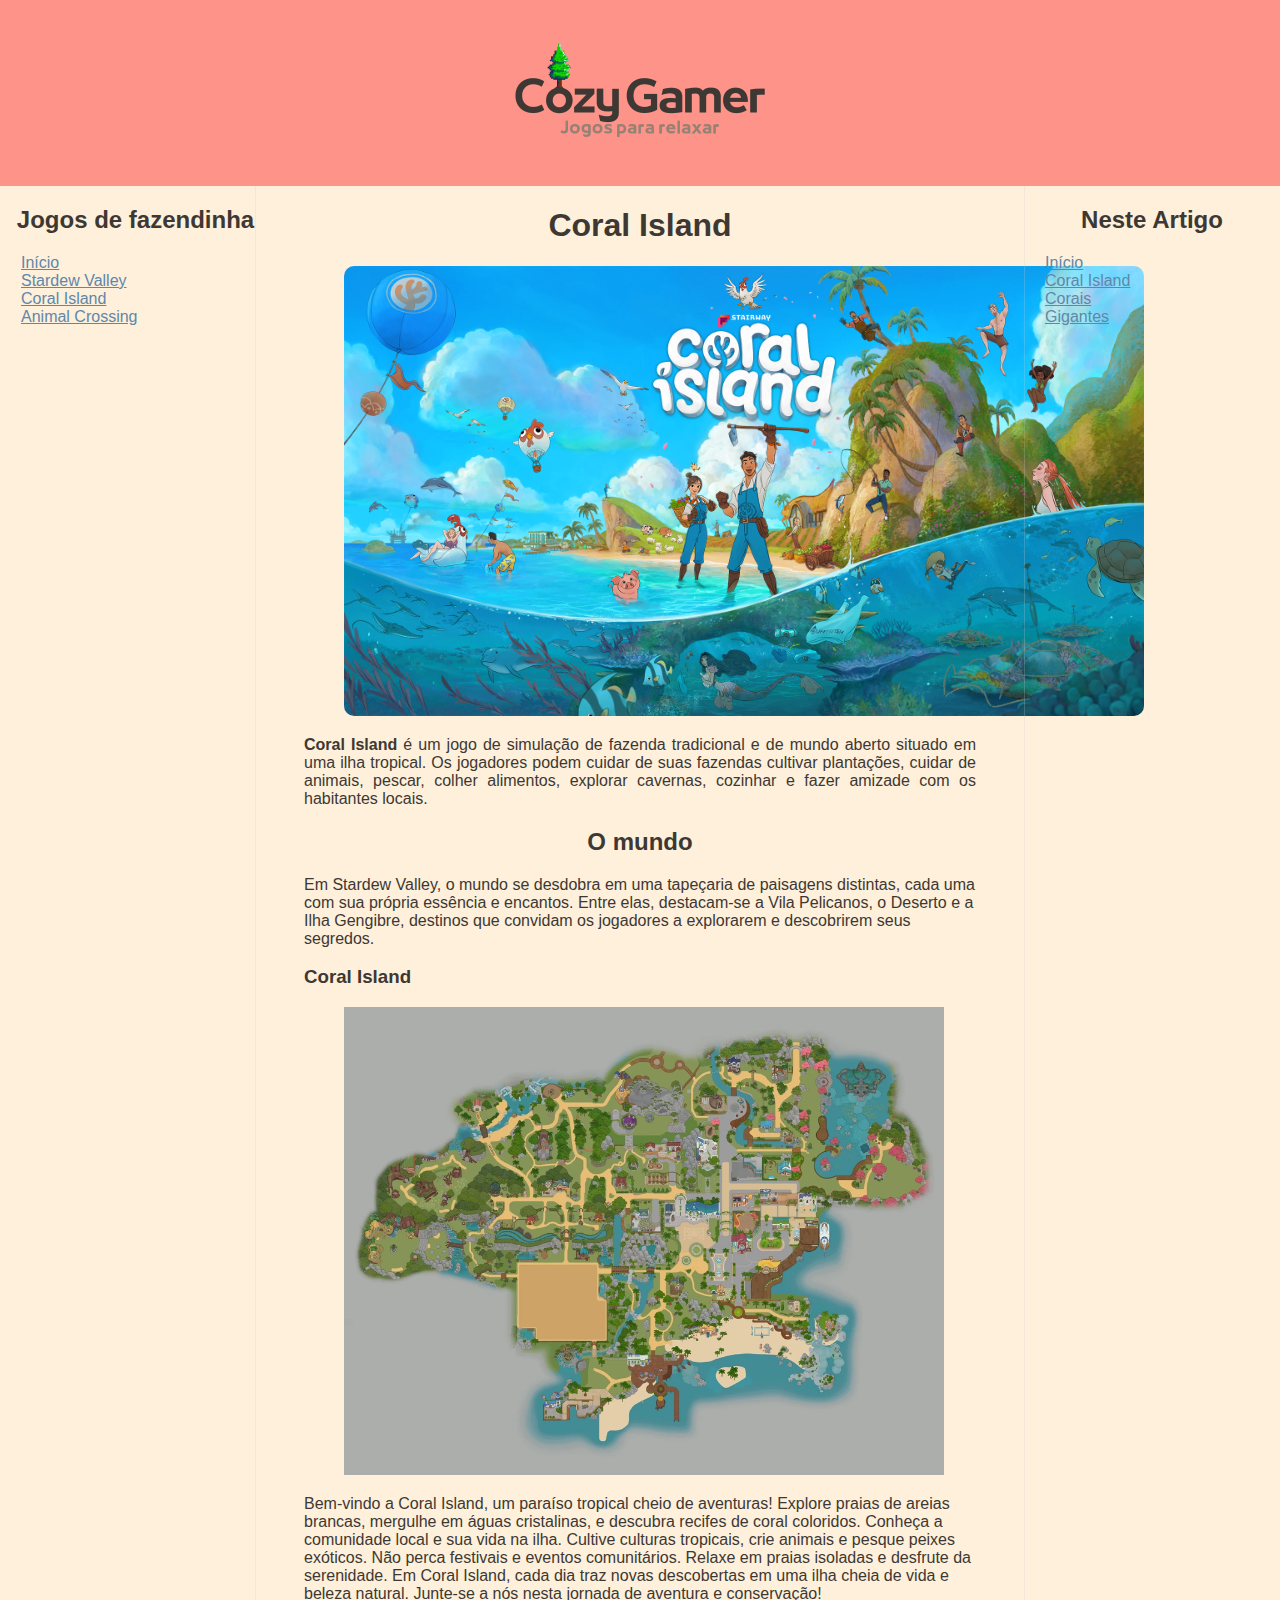
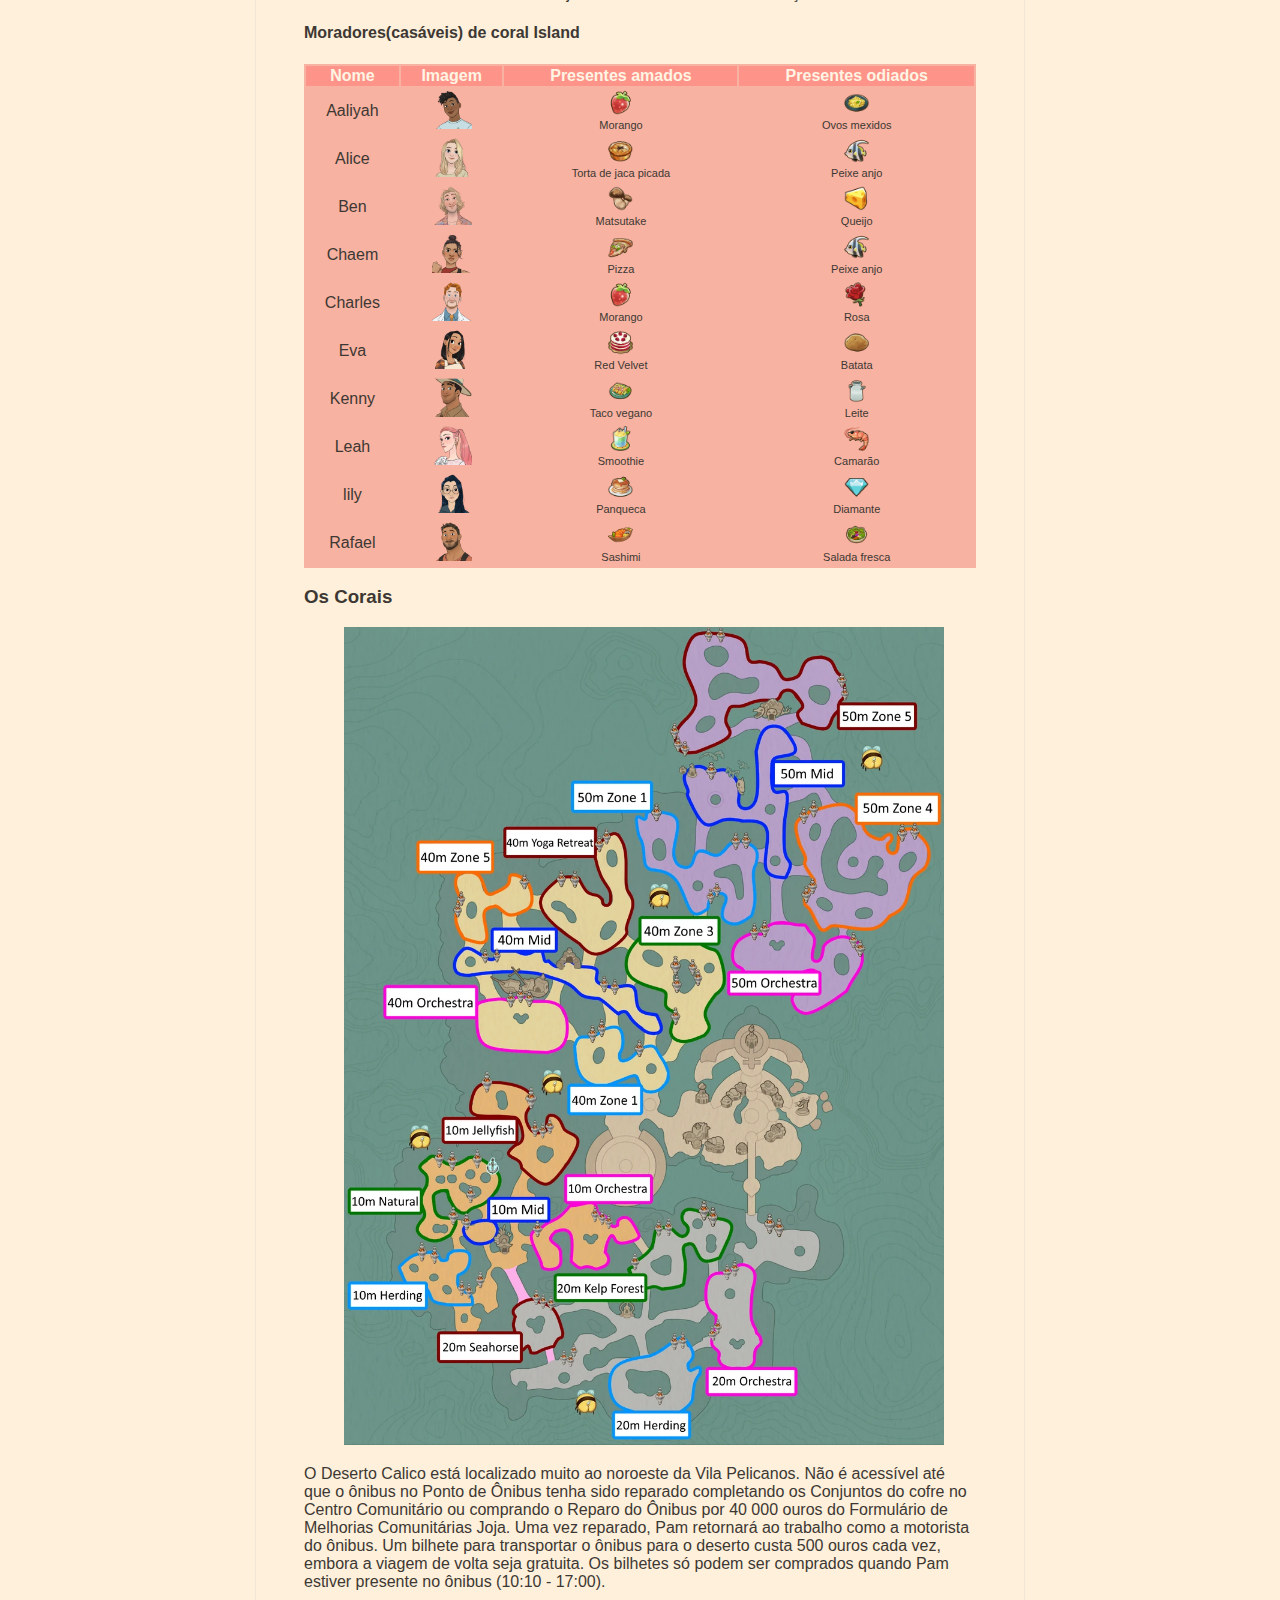
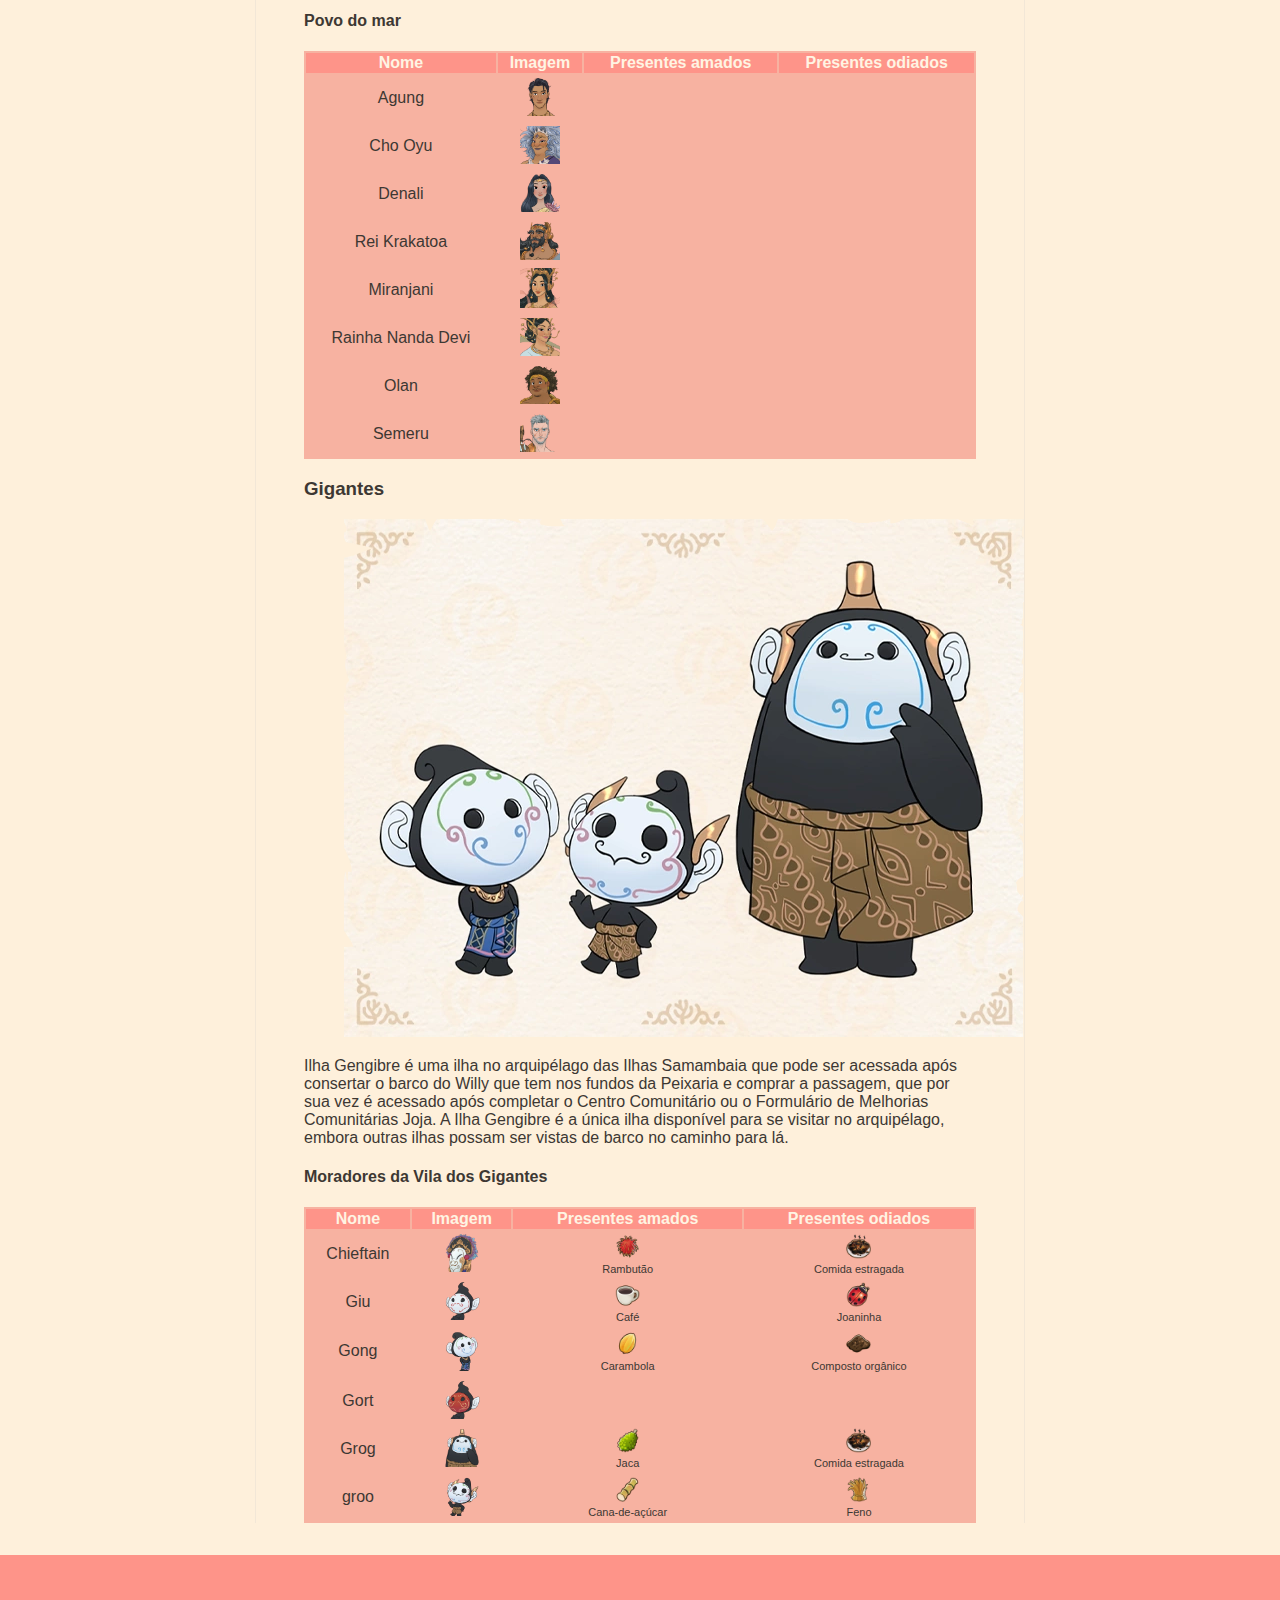
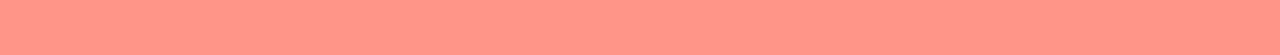
<file: coral-island.html>
<!DOCTYPE html>
<html lang="pt-br">
<head>
    <meta charset="UTF-8">
    <meta http-equiv="X-UA-Compatible" content="IE=edge">
    <meta name="viewport" content="width=device-width, initial-scale=1.0">
    <title>Stardew Valley</title>
    <link rel="stylesheet" href="assets/css/style.css">
</head>
<body>
    <header>   
        <figure class="logo">
            <img src="assets/media/logo/logo.png" width="300" alt="Logo da página"/>
        </figure>
    </header>

    <div class="bar"></div>

    <main class="content">
        <nav class="sidebar">
            <h2>Jogos de fazendinha</h2>
            <ul>
                <li><a href="index.html">Início</a></li>
                <li><a href="stardew.html">Stardew Valley</a></li>
                <li><a href="#">Coral Island</a></li>
                <li><a href="#">Animal Crossing</a></li>
            </ul>
        </nav>

        <section class="main">
            <h1>Coral Island</h1>
            <article>
                <figure>
                    <img src="assets/media/coralIsland/display/homepage_Image.png" alt="imagem promocional do jogo" width="800" style="border-radius: 10px;">
                </figure>
                <p class="description">
                    <b>Coral Island</b> é um jogo de simulação de fazenda tradicional e de mundo aberto situado em uma ilha tropical. Os jogadores podem cuidar de suas fazendas
                    cultivar plantações, cuidar de animais, pescar, colher alimentos, explorar cavernas, cozinhar e fazer amizade com os habitantes locais.
                </p>
            </article>
            <section>
                <h2>O mundo</h2>
                <p>
                    Em Stardew Valley, o mundo se desdobra em uma tapeçaria de paisagens distintas, cada uma com sua própria essência e encantos. Entre elas, destacam-se a Vila Pelicanos, o Deserto e a Ilha Gengibre, destinos que convidam os jogadores a explorarem e descobrirem seus segredos.
                </p>
                <article class="coralIsland">
                    <h3 id="coralIsland">Coral Island</h3>
                    <figure>
                        <img src="assets/media/coralIsland/display/Coral_Island_Map.jpg" alt="Mapa da ilha de Coral Island" width="600px">
                    </figure>
                    <p>
                        Bem-vindo a Coral Island, um paraíso tropical cheio de aventuras! Explore praias de areias brancas, mergulhe em águas cristalinas, e descubra recifes de coral coloridos. Conheça a comunidade local e sua vida na ilha. Cultive culturas tropicais, crie animais e pesque peixes exóticos. Não perca festivais e eventos comunitários. Relaxe em praias isoladas e desfrute da serenidade. Em Coral Island, cada dia traz novas descobertas em uma ilha cheia de vida e beleza natural. Junte-se a nós nesta jornada de aventura e conservação!
                    </p>
                    <h4>Moradores(casáveis) de coral Island</h4>
                    <table class="tableNPC">
                        <thead>
                            <tr>
                                <th>Nome</th>
                                <th>Imagem</th>
                                <th>Presentes amados</th>
                                <th>Presentes odiados</th>
                            </tr>
                        </thead>
                        <tbody>
                            <tr id="aaliyah">
                                <td>Aaliyah</td>
                                <td>
                                    <picture>
                                        <img src="assets/media/coralIsland/icons/Aaliyah.jpg" alt="" width="40px">
                                    </picture>
                                </td>
                                <td>
                                    <picture>
                                        <img src="assets/media/coralIsland/gifts/Strawberry.jpg" alt="" width="25px">
                                        <figcaption class="caption">Morango</figcaption>
                                    </picture>
                                </td>
                                <td>
                                    <picture>
                                        <img src="assets/media/coralIsland/gifts/Scrambled_eggs.jpg" alt="" width="25px">
                                        <figcaption class="caption">Ovos mexidos</figcaption>
                                    </picture>
                                </td>
                            </tr>
                            <tr id="alice">
                                <td>Alice</td>
                                <td>
                                    <picture>
                                        <img src="assets/media/coralIsland/icons/Alice.jpg" alt="" width="40px">
                                    </picture>
                                </td>
                                <td>
                                    <picture>
                                        <img src="assets/media/coralIsland/gifts/Minced_jackfruit_pie.jpg" alt="" width="25px">
                                        <figcaption class="caption">Torta de jaca picada</figcaption>
                                    </picture>
                                </td>
                                <td>
                                    <picture>
                                        <img src="assets/media/coralIsland/gifts/Angelfish.jpg" alt="" width="25px">
                                        <figcaption class="caption">Peixe anjo</figcaption>
                                    </picture>
                                </td>
                            </tr>
                            <tr id="ben">
                                <td>Ben</td>
                                <td>
                                    <picture>
                                        <img src="assets/media/coralIsland/icons/Ben.jpg" alt="" width="40px">
                                    </picture>
                                </td>
                                <td>
                                    <picture>
                                        <img src="assets/media/coralIsland/gifts/Matsutake.jpg" alt="" width="25px">
                                        <figcaption class="caption">Matsutake</figcaption>
                                    </picture>
                                </td>
                                <td>
                                    <picture>
                                        <img src="assets/media/coralIsland/gifts/Cheese.jpg" alt="" width="25px">
                                        <figcaption class="caption">Queijo</figcaption>
                                    </picture>
                                </td>
                            </tr>
                            <tr id="chaem">
                                <td>Chaem</td>
                                <td>
                                    <picture>
                                        <img src="assets/media/coralIsland/icons/Chaem.jpg" alt="" width="40px">
                                    </picture>
                                </td>
                                <td>
                                    <picture>
                                        <img src="assets/media/coralIsland/gifts/Pizza.jpg" alt="" width="25px">
                                        <figcaption class="caption">Pizza</figcaption>
                                    </picture>
                                </td>
                                <td>
                                    <picture>
                                        <img src="assets/media/coralIsland/gifts/Angelfish.jpg" alt="" width="25px">
                                        <figcaption class="caption">Peixe anjo</figcaption>
                                    </picture>
                                </td>
                            </tr>
                            <tr id="charles">
                                <td>Charles</td>
                                <td>
                                    <picture>
                                        <img src="assets/media/coralIsland/icons/Charles.jpg" alt="desenho de Charles, um homem branco e ruivo" width="40px">
                                    </picture>
                                </td>
                                <td>
                                    <picture>
                                        <img src="assets/media/coralIsland/gifts/Strawberry.jpg" alt="desenho de um morango" width="25px">
                                        <figcaption class="caption">Morango</figcaption>
                                    </picture>
                                </td>
                                <td>
                                    <picture>
                                        <img src="assets/media/coralIsland/gifts/Rose.jpg" alt="desenho de uma rosa" width="25px">
                                        <figcaption class="caption">Rosa</figcaption>
                                    </picture>
                                </td>
                            </tr>
                            <tr id="eva">
                                <td>Eva</td>
                                <td>
                                    <picture>
                                        <img src="assets/media/coralIsland/icons/Eva.jpg" alt="desenho de Eva, uma mulher branca de cabelos pretos lisos" width="40px">
                                    </picture>
                                </td>
                                <td>
                                    <picture>
                                        <img src="assets/media/coralIsland/gifts/Red_velvet_cake.jpg" alt="desenho de um bolo Red Velvet" width="25px">
                                        <figcaption class="caption">Red Velvet</figcaption>
                                    </picture>
                                </td>
                                <td>
                                    <picture>
                                        <img src="assets/media/coralIsland/gifts/Potato.jpg" alt="desenho de uma batata" width="25px">
                                        <figcaption class="caption">Batata</figcaption>
                                    </picture>
                                </td>
                            </tr>
                            <tr id="kenny">
                                <td>Kenny</td>
                                <td>
                                    <picture>
                                        <img src="assets/media/coralIsland/icons/Kenny.jpg" alt="" width="40px">
                                    </picture>
                                </td>
                                <td>
                                    <picture>
                                        <img src="assets/media/coralIsland/gifts/Vegan_taco.jpg" alt="desenho de um taco vegano" width="25px">
                                        <figcaption class="caption">Taco vegano</figcaption>
                                    </picture>
                                </td>
                                <td>
                                    <picture>
                                        <img src="assets/media/coralIsland/gifts/Milk.jpg" alt="desenho de uma garrafa de leite" width="25px">
                                        <figcaption class="caption">Leite</figcaption>
                                    </picture>
                                </td>
                            </tr>
                            <tr id="leah">
                                <td>Leah</td>
                                <td>
                                    <picture>
                                        <img src="assets/media/coralIsland/icons/Leah.jpg" alt="" width="40px">
                                    </picture>
                                </td>
                                <td>
                                    <picture>
                                        <img src="assets/media/coralIsland/gifts/Smoothie.jpg" alt="dsenho de um smoothie" width="25px">
                                        <figcaption class="caption">Smoothie</figcaption>
                                    </picture>
                                </td>
                                <td>
                                    <picture>
                                        <img src="assets/media/coralIsland/gifts/Shrimp.jpg" alt="desenho de um camarão" width="25px">
                                        <figcaption class="caption">Camarão</figcaption>
                                    </picture>
                                </td>
                            </tr>
                            <tr id="lily">
                                <td>lily</td>
                                <td>
                                    <picture>
                                        <img src="assets/media/coralIsland/icons/Lily.jpg" alt="" width="40px">
                                    </picture>
                                </td>
                                <td>
                                    <picture>
                                        <img src="assets/media/coralIsland/gifts/Pancakes.jpg" alt="desenho de uma panqueca" width="25px">
                                        <figcaption class="caption">Panqueca</figcaption>
                                    </picture>
                                </td>
                                <td>
                                    <picture>
                                        <img src="assets/media/coralIsland/gifts/Diamond.jpg" alt="desenho de um diamante" width="25px">
                                        <figcaption class="caption">Diamante</figcaption>
                                    </picture>
                                </td>
                            </tr>
                            <tr id="rafael">
                                <td>Rafael</td>
                                <td>
                                    <picture>
                                        <img src="assets/media/coralIsland/icons/Rafael.jpg" alt="" width="40px">
                                    </picture>
                                </td>
                                <td>
                                    <picture>
                                        <img src="assets/media/coralIsland/gifts/Sashimi.jpg" alt="desenho de uma barca de sashimi" width="25px">
                                        <figcaption class="caption">Sashimi</figcaption>
                                    </picture>
                                </td>
                                <td>
                                    <picture>
                                        <img src="assets/media/coralIsland/gifts/Fresh_salad.jpg" alt="desenho de uma salada fresca" width="25px">
                                        <figcaption class="caption">Salada fresca</figcaption>
                                    </picture>
                                </td>
                            </tr>
                        </tbody>
                    </table>
                </article>
                <article class="diving">
                    <h3 id="diving">Os Corais</h3>
                    <figure>
                        <img src="assets/media/coralIsland/display/Diving_Map_with_Spawn_Zones.jpg" alt="Mapa dos oceanos de coral island" width="600px">
                    </figure>
                    <p>
                        O Deserto Calico está localizado muito ao noroeste da Vila Pelicanos. Não é acessível até que o ônibus no Ponto de Ônibus tenha sido reparado completando os Conjuntos do cofre no Centro Comunitário ou comprando o Reparo do Ônibus por 40 000 ouros do Formulário de Melhorias Comunitárias Joja. Uma vez reparado, Pam retornará ao trabalho como a motorista do ônibus. Um bilhete para transportar o ônibus para o deserto custa 500 ouros cada vez, embora a viagem de volta seja gratuita. Os bilhetes só podem ser comprados quando Pam estiver presente no ônibus (10:10 - 17:00).
                    </p>
                    <h4>Povo do mar</h4>
                    <table class="tableNPC">
                        <thead>
                            <tr>
                                <th>Nome</th>
                                <th>Imagem</th>
                                <th>Presentes amados</th>
                                <th>Presentes odiados</th>
                            </tr>
                        </thead>
                        <tbody>
                            <tr id="agung">
                                <td>Agung</td>
                                <td>
                                    <picture>
                                        <img src="assets/media/coralIsland/icons/Agung_portrait.jpg" alt="" width="40px">
                                    </picture>
                                </td>
                            </tr>
                            <tr id="cho-oyu">
                                <td>Cho Oyu</td>
                                <td>
                                    <picture>
                                        <img src="assets/media/coralIsland/icons/Cho_Oyu_portrait.jpg" alt="" width="40px">
                                    </picture>
                                </td>
                            </tr>
                            <tr id="denali">
                                <td>Denali</td>
                                <td>
                                    <picture>
                                        <img src="assets/media/coralIsland/icons/Denali_portrait.jpg" alt="" width="40px">
                                    </picture>
                                </td>
                            </tr>
                            <tr id="krakatoa">
                                <td>Rei Krakatoa</td>
                                <td>
                                    <picture>
                                        <img src="assets/media/coralIsland/icons/Krakatoa.jpg" alt="" width="40px">
                                    </picture>
                                </td>
                            </tr>
                            <tr id="miranjani">
                                <td>Miranjani</td>
                                <td>
                                    <picture>
                                        <img src="assets/media/coralIsland/icons/Miranjani.jpg" alt="" width="40px">
                                    </picture>
                                </td>
                            </tr>
                            <tr id="nanda-devi">
                                <td>Rainha Nanda Devi</td>
                                <td>
                                    <picture>
                                        <img src="assets/media/coralIsland/icons/Nanda_Devi.jpg" alt="" width="40px">
                                    </picture>
                                </td>
                            </tr>
                            <tr id="olan">
                                <td>Olan</td>
                                <td>
                                    <picture>
                                        <img src="assets/media/coralIsland/icons/Olan_portrait.jpg" alt="" width="40px">
                                    </picture>
                                </td>
                            </tr>
                            <tr id="semeru">
                                <td>Semeru</td>
                                <td>
                                    <picture>
                                        <img src="assets/media/coralIsland/icons/Semeru.jpg" alt="" width="40px">
                                    </picture>
                                </td>
                            </tr>
                        </tbody>
                    </table>
                </article>
                <article class="giants">
                    <h3 id="giant">Gigantes</h3>
                    <figure>
                        <img src="assets/media/coralIsland/display/Giants.jpg" alt="">
                    </figure>
                    <p>
                        Ilha Gengibre é uma ilha no arquipélago das Ilhas Samambaia que pode ser acessada após consertar o barco do Willy que tem nos fundos da Peixaria e comprar a passagem, que por sua vez é acessado após completar o Centro Comunitário ou o Formulário de Melhorias Comunitárias Joja. A Ilha Gengibre é a única ilha disponível para se visitar no arquipélago, embora outras ilhas possam ser vistas de barco no caminho para lá.                
                    </p>
                    <h4>Moradores da Vila dos Gigantes</h4>
                    <table class="tableNPC">
                        <thead>
                            <tr>
                                <th>Nome</th>
                                <th>Imagem</th>
                                <th>Presentes amados</th>
                                <th>Presentes odiados</th>
                            </tr>
                        </thead>
                        <tbody>
                            <tr id="chieftain">
                                <td>Chieftain</td>
                                <td>
                                    <picture>
                                        <img src="assets/media/coralIsland/icons/Chieftain.jpg" alt="" width="40px">
                                    </picture>
                                </td>
                                <td>
                                    <picture>
                                        <img src="assets/media/coralIsland/gifts/Rambutan.jpg" alt="" width="25px">
                                        <figcaption class="caption">Rambutão</figcaption>
                                    </picture>
                                </td>
                                <td>
                                    <picture>
                                        <img src="assets/media/coralIsland/gifts/Failed_dish.jpg" alt="" width="25px">
                                        <figcaption class="caption">Comida estragada</figcaption>
                                    </picture>
                                </td>
                            </tr>
                            <tr id="giu">
                                <td>Giu</td>
                                <td>
                                    <picture>
                                        <img src="assets/media/coralIsland/icons/Giu.jpg" alt="" width="40px">
                                    </picture>
                                </td>
                                <td>
                                    <picture>
                                        <img src="assets/media/coralIsland/gifts/Coffee.jpg" alt="" width="25px">
                                        <figcaption class="caption">Café</figcaption>
                                    </picture>
                                </td>
                                <td>
                                    <picture>
                                        <img src="assets/media/coralIsland/gifts/Lady_beetle.jpg" alt="" width="25px">
                                        <figcaption class="caption">Joaninha</figcaption>
                                    </picture>
                                </td>
                            </tr>
                            <tr id="gong">
                                <td>Gong</td>
                                <td>
                                    <picture>
                                        <img src="assets/media/coralIsland/icons/Gong.jpg" alt="" width="40px">
                                    </picture>
                                </td>
                                <td>
                                    <picture>
                                        <img src="assets/media/coralIsland/gifts/Starfruit.jpg" alt="" width="25px">
                                        <figcaption class="caption">Carambola</figcaption>
                                    </picture>
                                </td>
                                <td>
                                    <picture>
                                        <img src="assets/media/coralIsland/gifts/Compost.jpg" alt="" width="25px">
                                        <figcaption class="caption">Composto orgânico</figcaption>
                                    </picture>
                                </td>
                            </tr>
                            <tr id="gort">
                                <td>Gort</td>
                                <td>
                                    <picture>
                                        <img src="assets/media/coralIsland/icons/Gort.jpg" alt="" width="40px">
                                    </picture>
                                </td>
                            </tr>
                            <tr id="grog">
                                <td>Grog</td>
                                <td>
                                    <picture>
                                        <img src="assets/media/coralIsland/icons/Grog.jpg" alt="" width="40px">
                                    </picture>
                                </td>
                                <td>
                                    <picture>
                                        <img src="assets/media/coralIsland/gifts/Jackfruit.jpg" alt="" width="25px">
                                        <figcaption class="caption">Jaca</figcaption>
                                    </picture>
                                </td>
                                <td>
                                    <picture>
                                        <img src="assets/media/coralIsland/gifts/Failed_dish.jpg" alt="" width="25px">
                                        <figcaption class="caption">Comida estragada</figcaption>
                                    </picture>
                                </td>
                            </tr>
                            <tr id="groo">
                                <td>groo</td>
                                <td>
                                    <picture>
                                        <img src="assets/media/coralIsland/icons/Groo.jpg" alt="" width="40px">
                                    </picture>
                                </td>
                                <td>
                                    <picture>
                                        <img src="assets/media/coralIsland/gifts/Sugarcane.jpg" alt="" width="25px">
                                        <figcaption class="caption">Cana-de-açúcar</figcaption>
                                    </picture>
                                </td>
                                <td>
                                    <picture>
                                        <img src="assets/media/coralIsland/gifts/Hay.jpg" alt="" width="25px">
                                        <figcaption class="caption">Feno</figcaption>
                                    </picture>
                                </td>
                            </tr>
                        </tbody>
                    </table>
                </article>
            </section>
        </section>

        <aside class="anchors">
            <h2>Neste Artigo</h2>
            <ul>
                <li><a href="#">Início</a></li>
                <li><a href="#coralIsland">Coral Island</a></li>
                <li><a href="#diving">Corais</a></li>
                <li><a href="#giants">Gigantes</a></li>
            </ul>
        </aside>
    </main>

    <footer class="footer">

    </footer>
    </html>
</body>
</file>
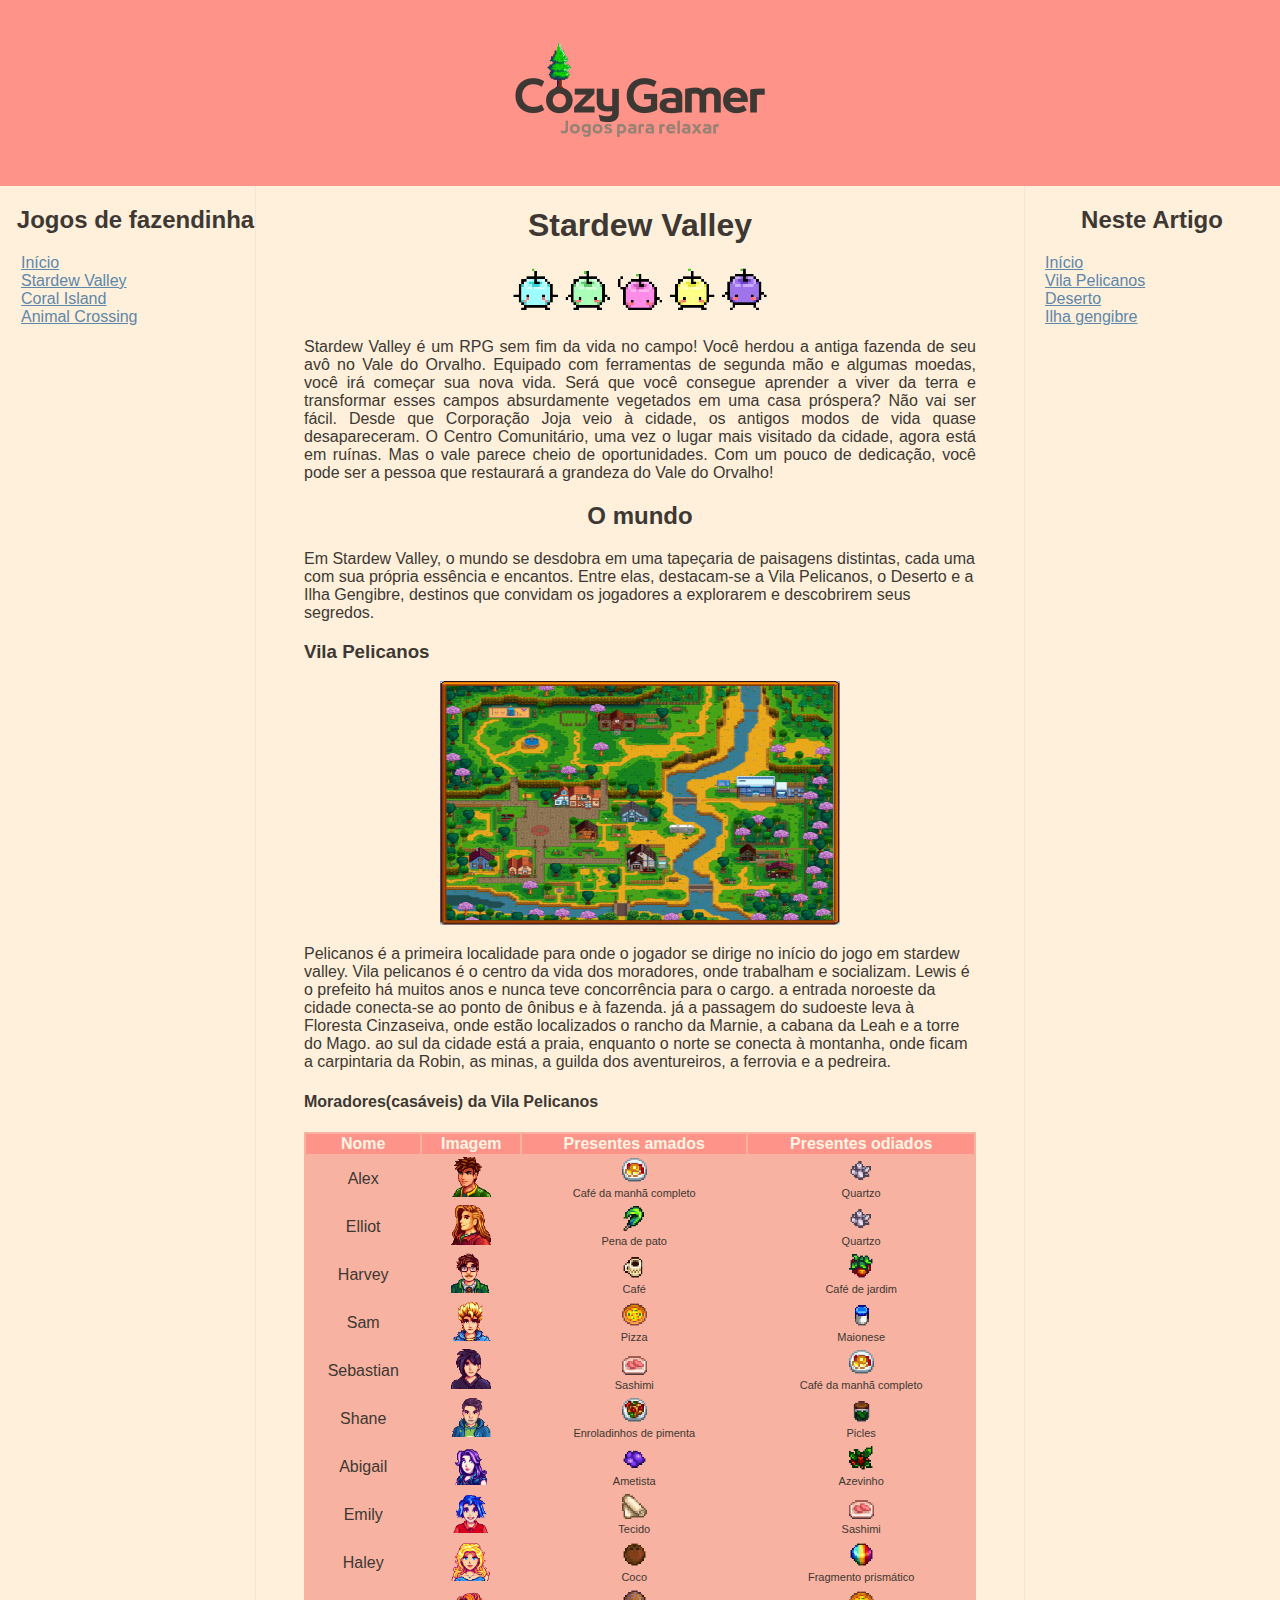
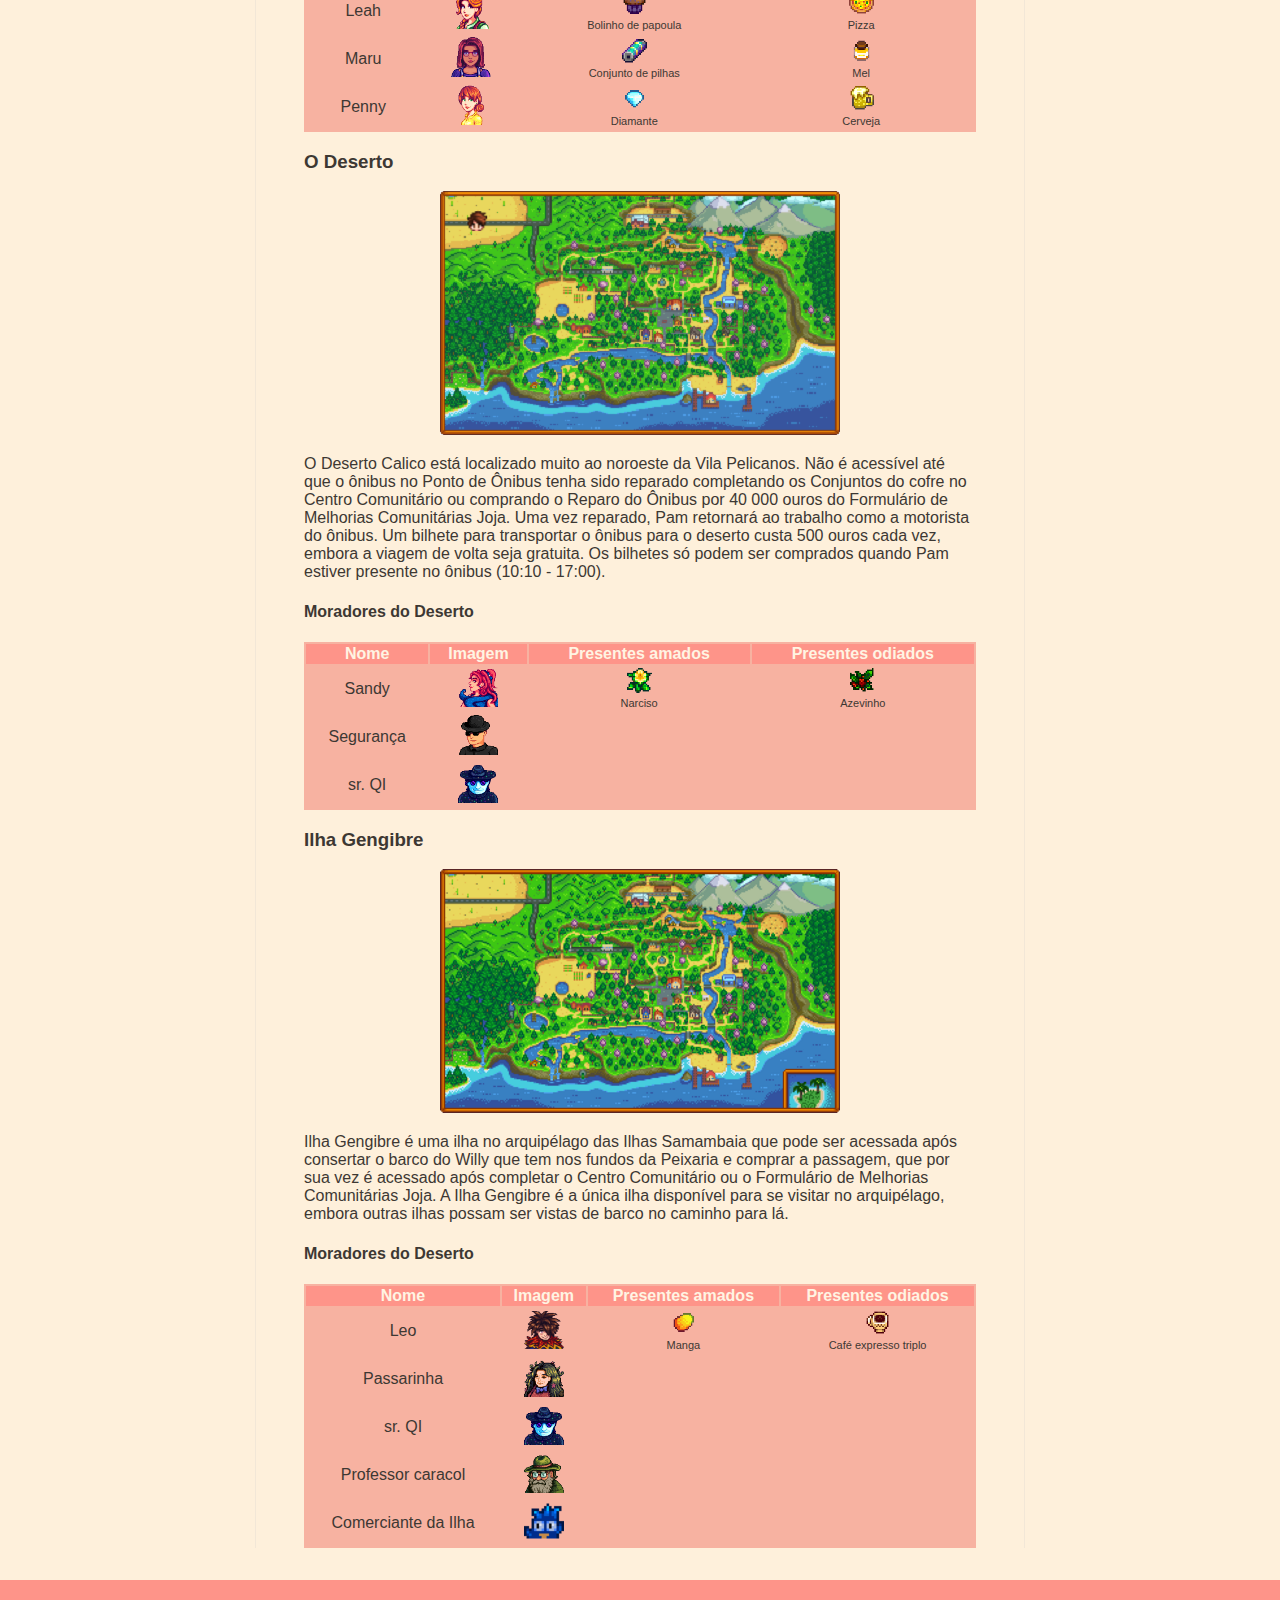
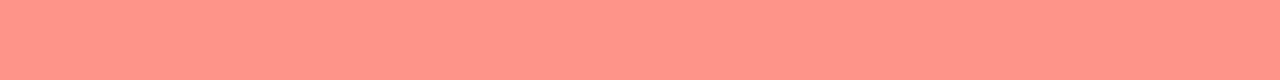
<file: stardew.html>
<!DOCTYPE html>
<html lang="pt-br">
<head>
    <meta charset="UTF-8">
    <meta http-equiv="X-UA-Compatible" content="IE=edge">
    <meta name="viewport" content="width=device-width, initial-scale=1.0">
    <title>Stardew Valley</title>
    <link rel="stylesheet" href="assets/css/style.css">
</head>
<body>
    <header>   
        <figure class="logo">
            <img src="assets/media/logo/logo.png" width="300" alt="Logo da página"/>
        </figure>
    </header>

    <div class="bar"></div>

    <main class="content">
        <nav class="sidebar">
            <h2>Jogos de fazendinha</h2>
            <ul>
                <li><a href="index.html">Início</a></li>
                <li><a href="#">Stardew Valley</a></li>
                <li><a href="coral-island.html">Coral Island</a></li>
                <li><a href="#">Animal Crossing</a></li>
            </ul>
        </nav>

        <section class="main">
            <h1>Stardew Valley</h1>
            <article>
                <figure>
                    <img src="assets/media/stardewValley/display/stardew_Home.gif" alt="imagem animada em pixel art dos Junimos pulando" width="300">
                </figure>
                <p class="description">
                    Stardew Valley é um RPG sem fim da vida no campo! Você herdou a antiga fazenda de seu avô no Vale do Orvalho. Equipado com ferramentas de segunda mão e algumas moedas, você irá começar sua nova vida.
                    Será que você consegue aprender a viver da terra e transformar esses campos absurdamente vegetados em uma casa próspera? Não vai ser fácil. Desde que Corporação Joja veio à cidade, os antigos modos de vida quase desapareceram.
                    O Centro Comunitário, uma vez o lugar mais visitado da cidade, agora está em ruínas. Mas o vale parece cheio de oportunidades. Com um pouco de dedicação, você pode ser a pessoa que restaurará a grandeza do Vale do Orvalho!
                </p>
            </article>
            <section>
                <h2>O mundo</h2>
                <p>
                    Em Stardew Valley, o mundo se desdobra em uma tapeçaria de paisagens distintas, cada uma com sua própria essência e encantos. Entre elas, destacam-se a Vila Pelicanos, o Deserto e a Ilha Gengibre, destinos que convidam os jogadores a explorarem e descobrirem seus segredos.
                </p>
                <article class="pelicanTown">
                    <h3 id="pelicanTown">Vila Pelicanos</h3>
                    <figure>
                        <img src="assets/media/stardewValley/display/Map_Pelican_Town.png" alt="Mapa da Vila Pelicanos" width="400px" height="244px">
                    </figure>
                    <p>
                        Pelicanos é a primeira localidade para onde o jogador se dirige no início do jogo em stardew valley. Vila pelicanos é o centro da vida dos moradores, onde trabalham e socializam. Lewis é o prefeito há muitos anos e nunca teve concorrência para o cargo. a entrada noroeste da cidade conecta-se ao ponto de ônibus e à fazenda. já a passagem do sudoeste leva à Floresta Cinzaseiva, onde estão localizados o rancho da Marnie, a cabana da Leah e a torre do Mago. ao sul da cidade está a praia, enquanto o norte se conecta à montanha, onde ficam a carpintaria da Robin, as minas, a guilda dos aventureiros, a ferrovia e a pedreira.
                    </p>
                    <h4>Moradores(casáveis) da Vila Pelicanos</h4>
                    <table class="tableNPC">
                        <thead>
                            <tr>
                                <th>Nome</th>
                                <th>Imagem</th>
                                <th>Presentes amados</th>
                                <th>Presentes odiados</th>
                            </tr>
                        </thead>
                        <tbody>
                            <tr id="alex">
                                <td>Alex</td>
                                <td>
                                    <picture>
                                        <img src="assets/media/stardewValley/icons/Alex.png" alt="" width="40px">
                                    </picture>
                                </td>
                                <td>
                                    <picture>
                                        <img src="assets/media/stardewValley/gifts/Complete_Breakfast.png" alt="" width="25px">
                                        <figcaption class="caption">Café da manhã completo</figcaption>
                                    </picture>
                                </td>
                                <td>
                                    <picture>
                                        <img src="assets/media/stardewValley/gifts/Quartz.png" alt="" width="25px">
                                        <figcaption class="caption">Quartzo</figcaption>
                                    </picture>
                                </td>
                            </tr>
                            <tr id="elliot">
                                <td>Elliot</td>
                                <td>
                                    <picture>
                                        <img src="assets/media/stardewValley/icons/Elliott.png" alt="" width="40px">
                                    </picture>
                                </td>
                                <td>
                                    <picture>
                                        <img src="assets/media/stardewValley/gifts/Duck_Feather.png" alt="" width="25px">
                                        <figcaption class="caption">Pena de pato</figcaption>
                                    </picture>
                                </td>
                                <td>
                                    <picture>
                                        <img src="assets/media/stardewValley/gifts/Quartz.png" alt="" width="25px">
                                        <figcaption class="caption">Quartzo</figcaption>
                                    </picture>
                                </td>
                            </tr>
                            <tr id="harvey">
                                <td>Harvey</td>
                                <td>
                                    <picture>
                                        <img src="assets/media/stardewValley/icons/Harvey.png" alt="" width="40px">
                                    </picture>
                                </td>
                                <td>
                                    <picture>
                                        <img src="assets/media/stardewValley/gifts/Coffee.png" alt="" width="25px">
                                        <figcaption class="caption">Café</figcaption>
                                    </picture>
                                </td>
                                <td>
                                    <picture>
                                        <img src="assets/media/stardewValley/gifts/Spice_Berry.png" alt="" width="25px">
                                        <figcaption class="caption">Café de jardim</figcaption>
                                    </picture>
                                </td>
                            </tr>
                            <tr id="sam">
                                <td>Sam</td>
                                <td>
                                    <picture>
                                        <img src="assets/media/stardewValley/icons/Sam.png" alt="" width="40px">
                                    </picture>
                                </td>
                                <td>
                                    <picture>
                                        <img src="assets/media/stardewValley/gifts/Pizza.png" alt="" width="25px">
                                        <figcaption class="caption">Pizza</figcaption>
                                    </picture>
                                </td>
                                <td>
                                    <picture>
                                        <img src="assets/media/stardewValley/gifts/Mayonnaise.png" alt="" width="25px">
                                        <figcaption class="caption">Maionese</figcaption>
                                    </picture>
                                </td>
                            </tr>
                            <tr id="sebastian">
                                <td>Sebastian</td>
                                <td>
                                    <picture>
                                        <img src="assets/media/stardewValley/icons/Sebastian.png" alt="" width="40px">
                                    </picture>
                                </td>
                                <td>
                                    <picture>
                                        <img src="assets/media/stardewValley/gifts/Sashimi.png" alt="" width="25px">
                                        <figcaption class="caption">Sashimi</figcaption>
                                    </picture>
                                </td>
                                <td>
                                    <picture>
                                        <img src="assets/media/stardewValley/gifts/Complete_Breakfast.png" alt="" width="25px">
                                        <figcaption class="caption">Café da manhã completo</figcaption>
                                    </picture>
                                </td>
                            </tr>
                            <tr id="shane">
                                <td>Shane</td>
                                <td>
                                    <picture>
                                        <img src="assets/media/stardewValley/icons/Shane.png" alt="" width="40px">
                                    </picture>
                                </td>
                                <td>
                                    <picture>
                                        <img src="assets/media/stardewValley/gifts/Pepper_Poppers.png" alt="" width="25px">
                                        <figcaption class="caption">Enroladinhos de pimenta</figcaption>
                                    </picture>
                                </td>
                                <td>
                                    <picture>
                                        <img src="assets/media/stardewValley/gifts/Pickles.png" alt="" width="25px">
                                        <figcaption class="caption">Picles</figcaption>
                                    </picture>
                                </td>
                            </tr>
                            <tr id="abigail">
                                <td>Abigail</td>
                                <td>
                                    <picture>
                                        <img src="assets/media/stardewValley/icons/Abigail.png" alt="" width="40px">
                                    </picture>
                                </td>
                                <td>
                                    <picture>
                                        <img src="assets/media/stardewValley/gifts/Amethyst.png" alt="" width="25px">
                                        <figcaption class="caption">Ametista</figcaption>
                                    </picture>
                                </td>
                                <td>
                                    <picture>
                                        <img src="assets/media/stardewValley/gifts/Holly.png" alt="" width="25px">
                                        <figcaption class="caption">Azevinho</figcaption>
                                    </picture>
                                </td>
                            </tr>
                            <tr id="emily">
                                <td>Emily</td>
                                <td>
                                    <picture>
                                        <img src="assets/media/stardewValley/icons/Emily.png" alt="" width="40px">
                                    </picture>
                                </td>
                                <td>
                                    <picture>
                                        <img src="assets/media/stardewValley/gifts/Cloth.png" alt="" width="25px">
                                        <figcaption class="caption">Tecido</figcaption>
                                    </picture>
                                </td>
                                <td>
                                    <picture>
                                        <img src="assets/media/stardewValley/gifts/Sashimi.png" alt="" width="25px">
                                        <figcaption class="caption">Sashimi</figcaption>
                                    </picture>
                                </td>
                            </tr>
                            <tr id="haley">
                                <td>Haley</td>
                                <td>
                                    <picture>
                                        <img src="assets/media/stardewValley/icons/Haley.png" alt="" width="40px">
                                    </picture>
                                </td>
                                <td>
                                    <picture>
                                        <img src="assets/media/stardewValley/gifts/Coconut.png" alt="" width="25px">
                                        <figcaption class="caption">Coco</figcaption>
                                    </picture>
                                </td>
                                <td>
                                    <picture>
                                        <img src="assets/media/stardewValley/gifts/Prismatic_Shard.png" alt="" width="25px">
                                        <figcaption class="caption">Fragmento prismático</figcaption>
                                    </picture>
                                </td>
                            </tr>
                            <tr id="leah">
                                <td>Leah</td>
                                <td>
                                    <picture>
                                        <img src="assets/media/stardewValley/icons/Leah.png" alt="" width="40px">
                                    </picture>
                                </td>
                                <td>
                                    <picture>
                                        <img src="assets/media/stardewValley/gifts/Poppyseed_Muffin.png" alt="" width="25px">
                                        <figcaption class="caption">Bolinho de papoula</figcaption>
                                    </picture>
                                </td>
                                <td>
                                    <picture>
                                        <img src="assets/media/stardewValley/gifts/Pizza.png" alt="" width="25px">
                                        <figcaption class="caption">Pizza</figcaption>
                                    </picture>
                                </td>
                            </tr>
                            <tr id="maru">
                                <td>Maru</td>
                                <td>
                                    <picture>
                                        <img src="assets/media/stardewValley/icons/Maru.png" alt="" width="40px">
                                    </picture>
                                </td>
                                <td>
                                    <picture>
                                        <img src="assets/media/stardewValley/gifts/Battery_Pack.png" alt="" width="25px">
                                        <figcaption class="caption">Conjunto de pilhas</figcaption>
                                    </picture>
                                </td>
                                <td>
                                    <picture>
                                        <img src="assets/media/stardewValley/gifts/Honey.png" alt="" width="25px">
                                        <figcaption class="caption">Mel</figcaption>
                                    </picture>
                                </td>
                            </tr>
                            <tr id="penny">
                                <td>Penny</td>
                                <td>
                                    <picture>
                                        <img src="assets/media/stardewValley/icons/Penny.png" alt="" width="40px">
                                    </picture>
                                </td>
                                <td>
                                    <picture>
                                        <img src="assets/media/stardewValley/gifts/Diamond.png" alt="" width="25px">
                                        <figcaption class="caption">Diamante</figcaption>
                                    </picture>
                                </td>
                                <td>
                                    <picture>
                                        <img src="assets/media/stardewValley/gifts/Beer.png" alt="" width="25px">
                                        <figcaption class="caption">Cerveja</figcaption>
                                    </picture>
                                </td>
                            </tr>
                        </tbody>
                    </table>
                </article>
                <article class="desert">
                    <h3 id="desert">O Deserto</h3>
                    <figure>
                        <img src="assets/media/stardewValley/display/Map_Desert.png" alt="Mapa do mundo de stardew valley com ênfase na localização do deserto">
                    </figure>
                    <p>
                        O Deserto Calico está localizado muito ao noroeste da Vila Pelicanos. Não é acessível até que o ônibus no Ponto de Ônibus tenha sido reparado completando os Conjuntos do cofre no Centro Comunitário ou comprando o Reparo do Ônibus por 40 000 ouros do Formulário de Melhorias Comunitárias Joja. Uma vez reparado, Pam retornará ao trabalho como a motorista do ônibus. Um bilhete para transportar o ônibus para o deserto custa 500 ouros cada vez, embora a viagem de volta seja gratuita. Os bilhetes só podem ser comprados quando Pam estiver presente no ônibus (10:10 - 17:00).
                    </p>
                    <h4>Moradores do Deserto</h4>
                    <table class="tableNPC">
                        <thead>
                            <tr>
                                <th>Nome</th>
                                <th>Imagem</th>
                                <th>Presentes amados</th>
                                <th>Presentes odiados</th>
                            </tr>
                        </thead>
                        <tbody>
                            <tr id="sandy">
                                <td>Sandy</td>
                                <td>
                                    <picture>
                                        <img src="assets/media/stardewValley/icons/Sandy.png" alt="" width="40px">
                                    </picture>
                                </td>
                                <td>
                                    <picture>
                                        <img src="assets/media/stardewValley/gifts/Daffodil.png" alt="" width="25px">
                                        <figcaption class="caption">Narciso</figcaption>
                                    </picture>
                                </td>
                                <td>
                                    <picture>
                                        <img src="assets/media/stardewValley/gifts/Holly.png" alt="" width="25px">
                                        <figcaption class="caption">Azevinho</figcaption>
                                    </picture>
                                </td>
                            </tr>
                            <tr id="bouncer">
                                <td>Segurança</td>
                                <td>
                                    <picture>
                                        <img src="assets/media/stardewValley/icons/Bouncer.png" alt="" width="40px">
                                    </picture>
                                </td>
                            </tr>
                            <tr id="mrQi">
                                <td>sr. QI</td>
                                <td>
                                    <picture>
                                        <img src="assets/media/stardewValley/icons/Mr._Qi.png" alt="" width="40px">
                                    </picture>
                                </td>
                            </tr>
                        </tbody>
                    </table>
                </article>
                <article class="gingerIsland">
                    <h3 id="gingerIsland">Ilha Gengibre</h3>
                    <figure>
                        <img src="assets/media/stardewValley/display/Map_Ginger_Island.png" alt="Mapa do mundo de stardew valley com ênfase na localização da ilha gengibre">
                    </figure>
                    <p>
                        Ilha Gengibre é uma ilha no arquipélago das Ilhas Samambaia que pode ser acessada após consertar o barco do Willy que tem nos fundos da Peixaria e comprar a passagem, que por sua vez é acessado após completar o Centro Comunitário ou o Formulário de Melhorias Comunitárias Joja. A Ilha Gengibre é a única ilha disponível para se visitar no arquipélago, embora outras ilhas possam ser vistas de barco no caminho para lá.                
                    </p>
                    <h4>Moradores do Deserto</h4>
                    <table class="tableNPC">
                        <thead>
                            <tr>
                                <th>Nome</th>
                                <th>Imagem</th>
                                <th>Presentes amados</th>
                                <th>Presentes odiados</th>
                            </tr>
                        </thead>
                        <tbody>
                            <tr id="leo">
                                <td>Leo</td>
                                <td>
                                    <picture>
                                        <img src="assets/media/stardewValley/icons//Leo.png" alt="" width="40px">
                                    </picture>
                                </td>
                                <td>
                                    <picture>
                                        <img src="assets/media/stardewValley/gifts//Mango.png" alt="" width="25px">
                                        <figcaption class="caption">Manga</figcaption>
                                    </picture>
                                </td>
                                <td>
                                    <picture>
                                        <img src="assets/media/stardewValley/gifts/Triple_Shot_Espresso.png" alt="" width="25px">
                                        <figcaption class="caption">Café expresso triplo</figcaption>
                                    </picture>
                                </td>
                            </tr>
                            <tr id="birdie">
                                <td>Passarinha</td>
                                <td>
                                    <picture>
                                        <img src="assets/media/stardewValley/icons//Birdie.png" alt="" width="40px">
                                    </picture>
                                </td>
                            </tr>
                            <tr id="mrQi">
                                <td>sr. QI</td>
                                <td>
                                    <picture>
                                        <img src="assets/media/stardewValley/icons//Mr._Qi.png" alt="" width="40px">
                                    </picture>
                                </td>
                            </tr>
                            <tr id="profSnail">
                                <td>Professor caracol</td>
                                <td>
                                    <picture>
                                        <img src="assets/media/stardewValley/icons/Professor_Snail.png" alt="" width="40px">
                                    </picture>
                                </td>
                            </tr>
                            <tr id="islandTrader">
                                <td>Comerciante da Ilha</td>
                                <td>
                                    <picture>
                                        <img src="assets/media/stardewValley/icons/Island_Trader_Icon.png" alt="" width="40px">
                                    </picture>
                                </td>
                            </tr>
                        </tbody>
                    </table>
                </article>
            </section>
        </section>

        <aside class="anchors">
            <h2>Neste Artigo</h2>
            <ul>
                <li><a href="#">Início</a></li>
                <li><a href="#pelicanTown">Vila Pelicanos</a></li>
                <li><a href="#desert">Deserto</a></li>
                <li><a href="#gingerIsland">Ilha gengibre</a></li>
            </ul>
        </aside>
    </main>

    <footer class="footer">

    </footer>
    </html>
</body>
</file>
<file: assets/css/style.css>
body, html {
    margin: 0;
    padding: 0;
    font-family: 'Segoe UI', Tahoma, Geneva, Verdana, sans-serif;
}

body{
    background-color: #FE9489;
    background-repeat: no-repeat;
    background-size: cover;
}

ul { list-style: none; padding-left: 5px; }
a { color:#6087a9; text-decoration: underline;}
a:hover{ color: #a5bacb;}
a:visited{color: #1b1917;}

.content {
    background-color: #fef0db;
    color: #3d3833;
    max-width: 1440px;
    margin: auto;
    grid-gap: 3rem;
    display: grid;
    gap: 3rem;
    grid-template-areas: "sidebar main anchors";
    grid-template-columns: minmax(0,15rem) minmax(0,2.5fr) minmax(0,15rem);
    padding-left: 1rem;
    padding-right: 1rem;
    padding-bottom: 2rem;
}
.footer {
    min-height: 100px;
    
}
.anchors {
    border-left: solid 1px #cdcdcd3d;
    padding-left: 15px;
}
.sidebar {
    border-right: solid 1px #cdcdcd3d;
}
figure {
    text-align: center;
}

.logo{
    align-items: center;
}

.description{
    text-align: justify;
}

h1{
    text-align: center;
}

.tableNPC{
    border: 2px solid rgb(255, 255, 255);
    border-collapse: separate;
    border-style: none;
    width: 100%;
    text-align: center;
    background-color: #f1887a98;
}

thead{
    background-color: #fe9489;
    color: #fff4e3;
}

tr{
    padding-top: 10px;
    padding-bottom: 10px;
}

.caption{
    font-size: 11px;
}

h2, h3.game-heading{
    text-align: center;
}

.game-container{
    display: grid;
    grid-template-columns: 1fr 1fr 1fr 1fr;
    grid-template-rows: 1fr;
    gap: 10px;
}

.game-title{
    color: #3d3833;
    text-decoration: none;
    text-align: center;
}

figcaption{
    margin: 0;
    padding: 0;
}
</file>
